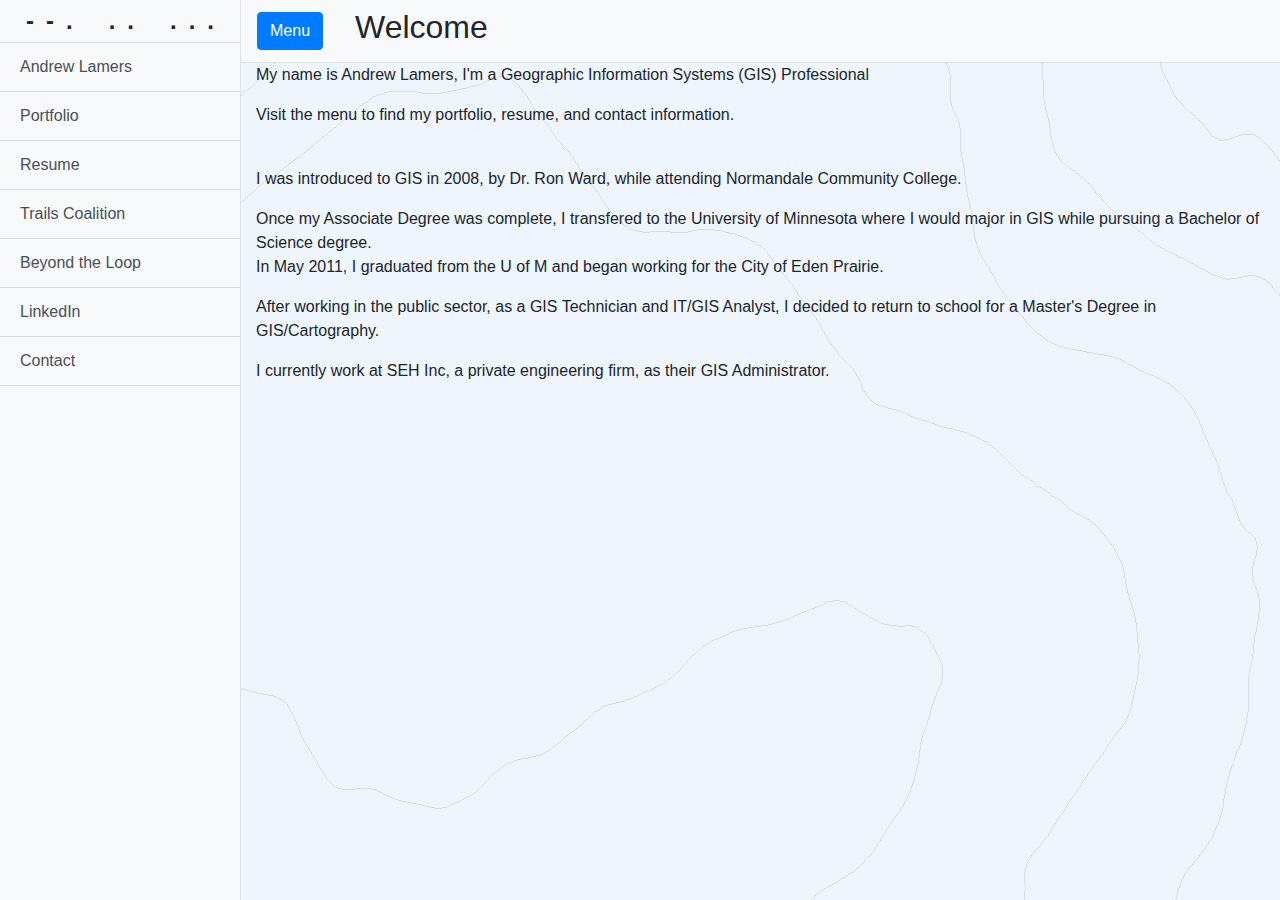
<file: index.html>
<!DOCTYPE html>
<html lang="en">

<head>

  <meta charset="utf-8">
  <meta name="viewport" content="width=device-width, initial-scale=1, shrink-to-fit=no">
  <link rel="shortcut icon" href="globe_icon.png">
  <link rel="apple-touch-icon" href="globe_icon.png">
    
  <title>Andrew Lamers</title>
    
  <!-- Bootstrap core CSS -->
  <link href="vendor/bootstrap/css/bootstrap.min.css" rel="stylesheet">

  <!-- Custom styles for this template -->
  <link href="css/simple-sidebar.css" rel="stylesheet">

</head>

<body>

  <div class="d-flex" id="wrapper">

    <!-- Sidebar -->
    <div class="bg-light border-right" id="sidebar-wrapper">
        <div class="sidebar-heading"><stong>-&ensp;-&ensp;.&ensp;&ensp;&ensp;.&ensp;.&ensp;&ensp;&ensp;.&ensp;.&ensp;.</stong></div>
      <div class="list-group list-group-flush">
        <a href="index.html" class="list-group-item list-group-item-action bg-light">Andrew Lamers</a>
        <a href="Portfolio/Portfolio.html" class="list-group-item list-group-item-action bg-light">Portfolio</a>
        <a href="Resume/Resume.html" class="list-group-item list-group-item-action bg-light">Resume</a>
        <a href="SCC_Trails/SCC_Trails.html" class="list-group-item list-group-item-action bg-light">Trails Coalition</a>
		<a href="BtL/BtL.html" class="list-group-item list-group-item-action bg-light">Beyond the Loop</a>
        <a href="https://www.linkedin.com/in/andrewjlamers/" target="_blank" class="list-group-item list-group-item-action bg-light">LinkedIn</a>
        <a href="mailto:AndrewJLamers@gmail.com?Subject=Website%20Contact" target="_top" class="list-group-item list-group-item-action bg-light">Contact</a>
		<a class="list-group-item list-group-item-action bg-light"></a>
      </div>
    </div>
    <!-- /#sidebar-wrapper -->

    <!-- Page Content -->
    <div id="page-content-wrapper">

      <nav class="navbar navbar-expand-lg navbar-light bg-light border-bottom">
        <button class="btn btn-primary" id="menu-toggle">Menu</button>
		  <h2>&emsp;Welcome</h2>
      </nav>

      <div class="container-fluid">
        <p>My name is Andrew Lamers, I'm a Geographic Information Systems (GIS) Professional</p>
		<p>Visit the menu to find my portfolio, resume, and contact information.</p><br>
        <p>I was introduced to GIS in 2008, by Dr. Ron Ward, while attending Normandale Community College.</p>
        <p>Once my Associate Degree was complete, I transfered to the University of Minnesota where I would major in GIS while pursuing a Bachelor of Science degree.  <br>
			In May 2011, I graduated from the U of M and began working for the City of Eden Prairie.</p>
        <p>After working in the public sector, as a GIS Technician and IT/GIS Analyst, I decided to return to school for a Master's Degree in GIS/Cartography.</p><p>I currently work at SEH Inc, a private engineering firm, as their GIS Administrator.</p>
        <br>
        
        </div>
    </div>
    <!-- /#page-content-wrapper -->

  </div>
  <!-- /#wrapper -->

  <!-- Bootstrap core JavaScript -->
  <script src="vendor/jquery/jquery.min.js"></script>
  <script src="vendor/bootstrap/js/bootstrap.bundle.min.js"></script>

  <!-- Menu Toggle Script -->
  <script>
    $("#menu-toggle").click(function(e) {
      e.preventDefault();
      $("#wrapper").toggleClass("toggled");
    });
  </script>

</body>

</html>
</file>
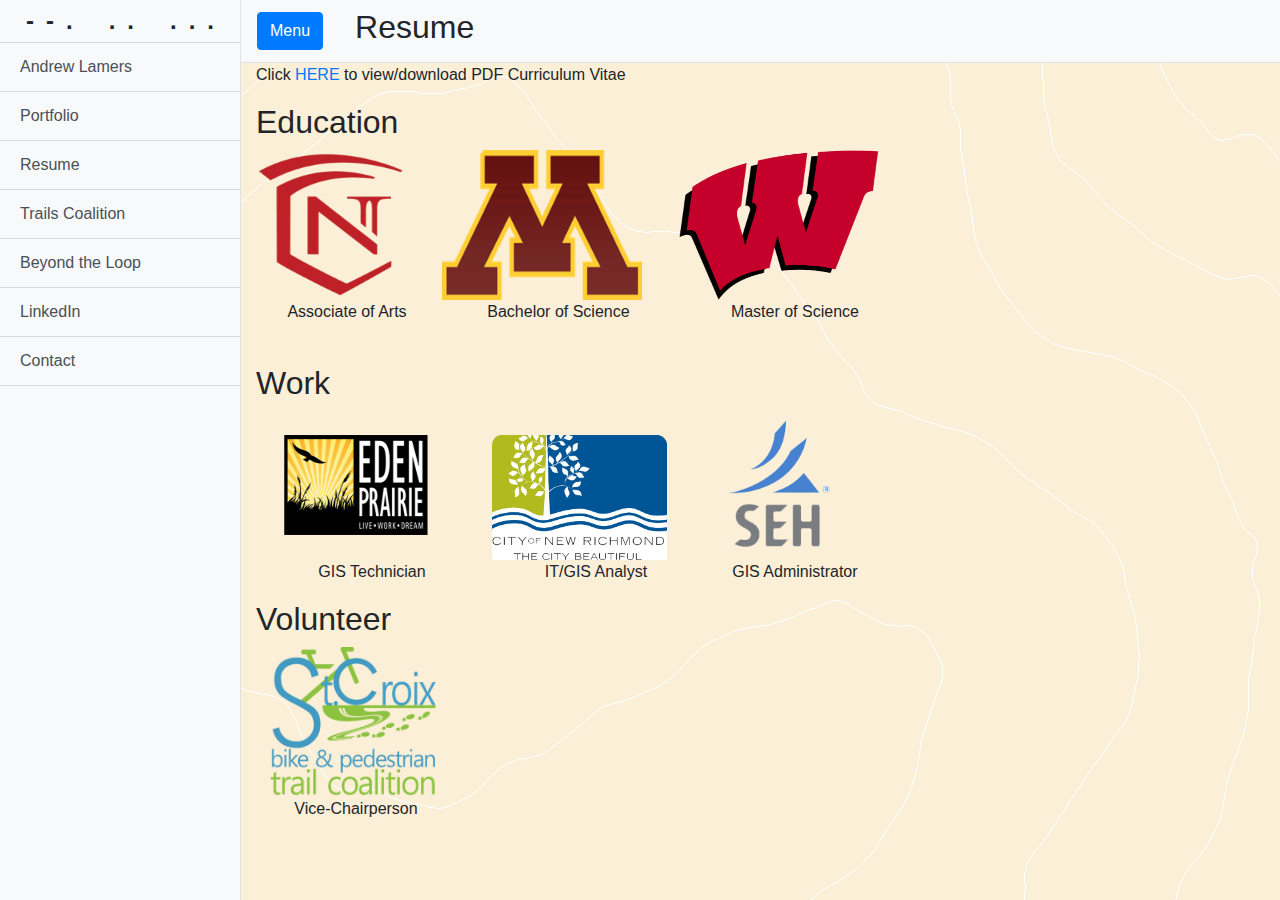
<file: Resume/Resume.html>
<!DOCTYPE html>
<html lang="en">

<head>

  <meta charset="utf-8">
  <meta name="viewport" content="width=device-width, initial-scale=1, shrink-to-fit=no">
 <link rel="shortcut icon" href="globe_icon.png">
  <link rel="apple-touch-icon" href="globe_icon.png">
    
  <title>Andrew Lamers</title>

  <!-- Bootstrap core CSS -->
  <link href="vendor/bootstrap/css/bootstrap.min.css" rel="stylesheet">

  <!-- Custom styles for this template -->
  <link href="css/simple-sidebar.css" rel="stylesheet">

</head>

<body>

  <div class="d-flex" id="wrapper">

    <!-- Sidebar -->
    <div class="bg-light border-right" id="sidebar-wrapper">
        <div class="sidebar-heading"><stong>-&ensp;-&ensp;.&ensp;&ensp;&ensp;.&ensp;.&ensp;&ensp;&ensp;.&ensp;.&ensp;.</stong></div>
      <div class="list-group list-group-flush">
        <a href="../index.html" class="list-group-item list-group-item-action bg-light">Andrew Lamers</a>
        <a href="../Portfolio/Portfolio.html" class="list-group-item list-group-item-action bg-light">Portfolio</a>
        <a href="../Resume/Resume.html" class="list-group-item list-group-item-action bg-light">Resume</a>
        <a href="../SCC_Trails/SCC_Trails.html" class="list-group-item list-group-item-action bg-light">Trails Coalition</a>
		<a href="BtL/BtL.html" class="list-group-item list-group-item-action bg-light">Beyond the Loop</a>
        <a href="https://www.linkedin.com/in/andrewjlamers/" target="_blank" class="list-group-item list-group-item-action bg-light">LinkedIn</a>
        <a href="mailto:AndrewJLamers@gmail.com?Subject=Website%20Contact" target="_top" class="list-group-item list-group-item-action bg-light">Contact</a>
        <a class="list-group-item list-group-item-action bg-light"></a>
      </div>
    </div>
    <!-- /#sidebar-wrapper -->

    <!-- Page Content -->
    <div id="page-content-wrapper">

      <nav class="navbar navbar-expand-lg navbar-light bg-light border-bottom">
        <button class="btn btn-primary" id="menu-toggle">Menu</button>
		  <h2>&emsp;Resume</h2>
      </nav>

      <div class="container-fluid">
          <p>Click <a href="AJL_Resume2019.pdf" target="_blank">HERE</a> to view/download PDF Curriculum Vitae</p>
          
		  <h2>Education</h2>
		  <div id="banner">
			  
		  <div class="inline-block">
		  <figure>
			  <a href="http://www.normandale.edu/" target="_blank"><img src="NCC.png" width="150" height="150"></a>&emsp;&emsp;
			  <figcaption style="text-align: center">Associate of Arts</figcaption>
		  </figure>
			  </div>
		  
		  <div class="inline-block">
			  <figure>
          <a href="https://cla.umn.edu/geography/undergraduate" target="_blank"><img src="UMN.png" width="200" height="150"></a>&emsp;&emsp;
				  <figcaption style="text-align: center">Bachelor of Science</figcaption>
			  </figure>
			  </div>
			  
		  <div class="inline-block">
			  <figure>
          <a href="https://geography.wisc.edu/gis/onlinemasters/" target="_blank"><img src="UWM.png"width="200" height="150"></a>&emsp;&emsp;
				  <figcaption style="text-align: center">Master of Science</figcaption>
			  </figure>
			  </div>
			  </div>
          
		  
		  <br>
          <h2>Work</h2>
		  <div id="banner">
			  <div class="inline-block">
				  <figure>
          <a href="https://www.edenprairie.org" target="_blank"><img src="EP.png" width="200" height="150"></a>&emsp;&emsp;
					  <figcaption style="text-align: center">GIS Technician</figcaption>
					  </figure>
			  </div>
			  
			  <div class="inline-block">
				  <figure>
          <a href="https://www.newrichmondwi.gov" target="_blank"><img src="NR.png" width="175" height="125"></a>&emsp;&emsp;
					  <figcaption style="text-align: center">IT/GIS Analyst</figcaption>
					  </figure>
			  </div>
			  
			  <div class="inline-block">
				  <figure>
          <a href="http://www.sehinc.com" target="_blank"><img src="SEH.png" width="150" height="150"></a>&emsp;&emsp;
					  <figcaption style="text-align: center">GIS Administrator</figcaption>
					  </figure>
			  </div>
			  </div>
		  
          
          <h2>Volunteer</h2>
		  <div id="banner">
			  <div class="inline-block">
				  <figure>
          <a href="http://www.stcroixtrails.com/" target="_blank"><img src="SCBPTC.png"width="200" height="150"></a>
          <figcaption style="text-align: center">Vice-Chairperson</figcaption>
					  </figure>
			  </div>
        </div>
    </div>
	  
	  
    <!-- /#page-content-wrapper -->

  </div>
  <!-- /#wrapper -->

  <!-- Bootstrap core JavaScript -->
  <script src="vendor/jquery/jquery.min.js"></script>
  <script src="vendor/bootstrap/js/bootstrap.bundle.min.js"></script>

  <!-- Menu Toggle Script -->
  <script>
    $("#menu-toggle").click(function(e) {
      e.preventDefault();
      $("#wrapper").toggleClass("toggled");
    });
  </script>

</body>

</html>
</file>
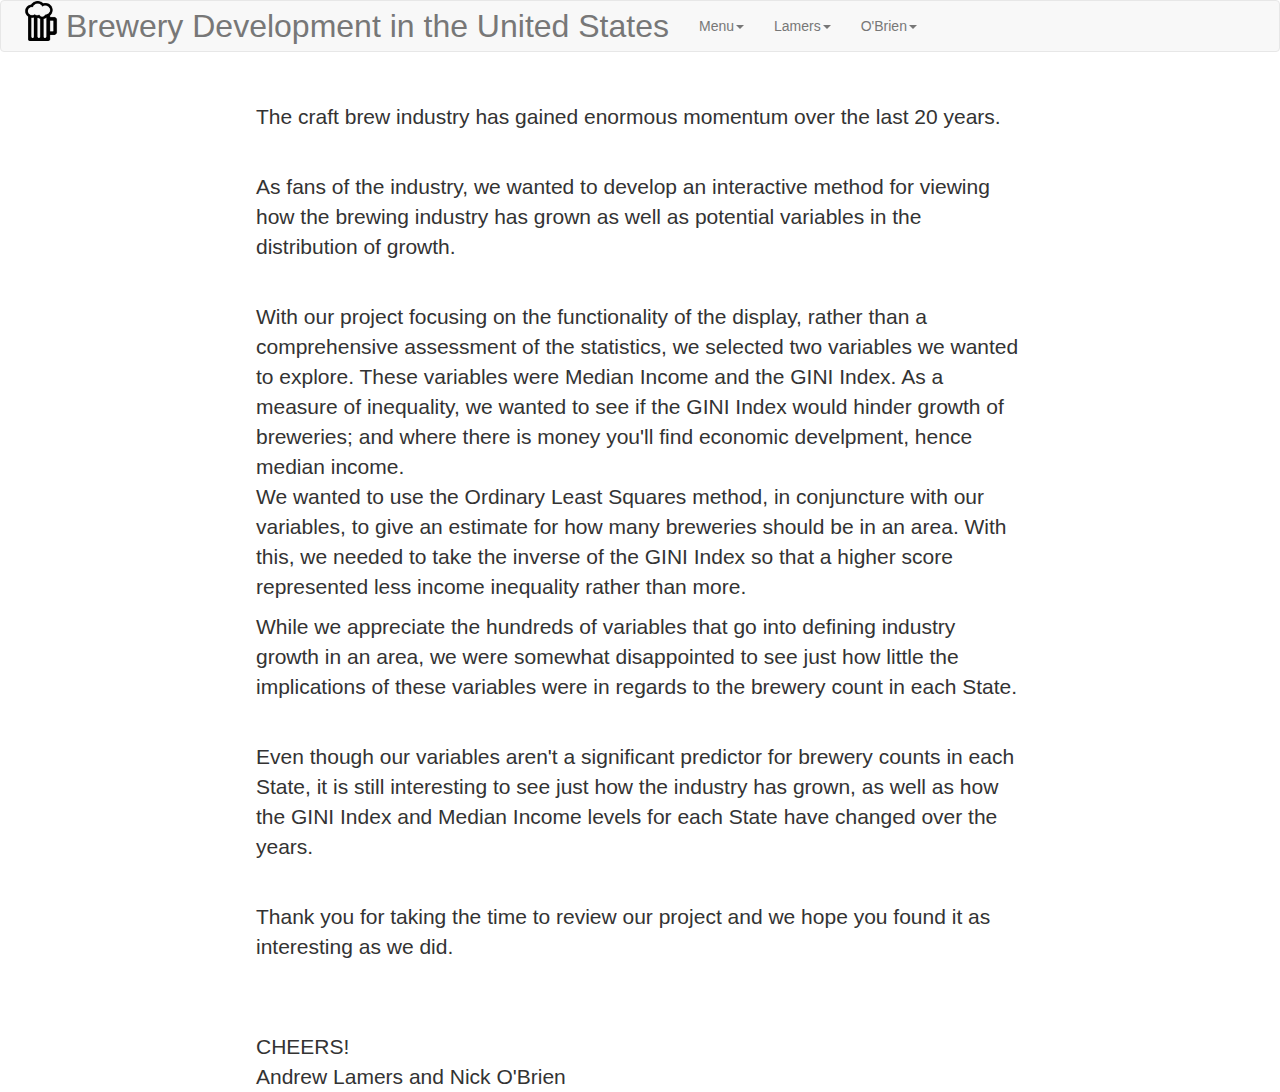
<file: Portfolio/D3/project.html>
<!-- D3 webpage developed for GEOG575 by Andrew Lamers -->

<!DOCTYPE html>
<html lang="en">
    
    
	<head>
    
        <!-- Boilerplate Material-->
    <meta charset="utf-8">
        
        <!-- icons -->
    <link rel="shortcut icon" href="img/Beer.png">
    <link rel="apple-touch-icon" href="img/Beer.png">
        
    <title>American Brewing</title>
    <meta name="viewport" content="width=device-width, initial-scale=1">
    
    <!-- reference CSS's -->
    <link rel="stylesheet" href="css/style.css">
    
    <!-- Online References -->
    <script src="https://d3js.org/d3.v5.min.js"></script>
    <link rel="stylesheet" href="https://maxcdn.bootstrapcdn.com/bootstrap/3.3.7/css/bootstrap.min.css">
    <script src="https://ajax.googleapis.com/ajax/libs/jquery/3.3.1/jquery.min.js"></script>
    <script src="https://maxcdn.bootstrapcdn.com/bootstrap/3.3.7/js/bootstrap.min.js"></script>
</head>

    
<body>
    
    <nav class="navbar navbar-default">
         
        <div class="container-fluid">
           
            <div class="navbar-header">
                <a href="index.html" class="pull-left"><img src="img/mug.png" alt="mug" width="40" hspace="5" ></a>
                <a class="navbar-brand" href="https://www.brewersassociation.org/" target="_blank"><font size="6">Brewery Development in the United States</font></a>
            <ul class="nav navbar-nav">
                
                <li><a href=# classes="dropdown-toggle" data-toggle="dropdown" role="button" aria-haspopup="true" aria-expanded="false">Menu<span class="caret"></span></a>
					   <ul class="dropdown-menu"><br>
						   <b>&emsp;&emsp;&emsp; PROJECT</b>
						   <li><a href="project.html">About</a></li>
						   <li><a href="index.html">Map and Graphs</a></li>
						   <br>
						   <b>&emsp;&emsp;&emsp; SOURCES</b>
						   <li><a href="https://catalog.data.gov/dataset/brewery-count-by-state-1984-june-30-2017" target="_blank">Brewery Count</a></li>
					       <li><a href="https://www.census.gov/programs-surveys/acs/data.html" target="_blank">GINI Index</a></li>
					       <li><a href="https://www.census.gov/topics/income-poverty/income.html" target="_blank">Median Income</a></li>
					   </ul>
				</li>
                <li><a href=# classes="dropdown-toggle" data-toggle="dropdown" role="button" aria-haspopup="true" aria-expanded="false">Lamers<span class="caret"></span></a>
                    <ul class="dropdown-menu">
                        <li><a href="https://www.linkedin.com/in/andrewjlamers/" target="_blank">Linkedin</a></li>
				    </ul>
                </li>
                <li><a href=# classes="dropdown-toggle" data-toggle="dropdown" role="button" aria-haspopup="true" aria-expanded="false">O'Brien<span class="caret"></span></a>
					   <ul class="dropdown-menu">
						   <li><a href="https://www.linkedin.com/in/nick-o-brien-5b5b2b69/" target="_blank">Linkedin</a></li>
					       <li><a href="https://nobrien33.github.io/NickOBrien/" target="_blank">Portfolio</a></li>
					       
					   </ul>
				</li>
            </ul>
        </div>
		</div>
    </nav>

<div class="ProjectText"><br>
<p>The craft brew industry has gained enormous momentum over the last 20 years.</p>
	<br>
<p>As fans of the industry, we wanted to develop an interactive method for viewing how the brewing industry has grown as well as potential variables in the distribution of growth.</p>
	<br>
<p> With our project focusing on the functionality of the display, rather than a comprehensive assessment of the statistics, we selected two variables we wanted to explore.  These variables were Median Income and the GINI Index.  As a measure of inequality, we wanted to see if the GINI Index would hinder growth of breweries; and where there is money you'll find economic develpment, hence median income.<br>We wanted to use the Ordinary Least Squares method, in conjuncture with our variables, to give an estimate for how many breweries should be in an area. With this, we needed to take the inverse of the GINI Index so that a higher score represented less income inequality rather than more.</p>
<p>While we appreciate the hundreds of variables that go into defining industry growth in an area, we were somewhat disappointed to see just how little the implications of these variables were in regards to the brewery count in each State.</p><br>
	<p>Even though our variables aren't a significant predictor for brewery counts in each State, it is still interesting to see just how the industry has grown, as well as how the GINI Index and Median Income levels for each State have changed over the years.</p>
	<br>
	<p>Thank you for taking the time to review our project and we hope you found it as interesting as we did.</p>
	<br><br>
	CHEERS!
	<br>
	Andrew Lamers and Nick O'Brien
	
	</div>
    <!-- additional scripts -->
    <script type="text/javascript" src="lib/bootstrap-4.1.0-dist/js/bootstrap.min.js"></script>

</body>
    
</html>
</file>
<file: Portfolio/D3/css/style.css>
H1 {
    font: black;
    font-family: Verdana;
    font-size: 1.75em;
    font-weight: bold;
}

.gratLines {
    fill: none;
    stroke: #e8e8e8;
    stroke-width: 1px;
}

.gratBackground {
    fill: #f5f5f5;
}

.map {
}

.regions {
    stroke: #999;
    stroke-width: 1 px;
    stroke-linecap: round;
}

.chart {
    background-color: #f8f8f8;
    float: right;
    margin: 0px 20px 0 0;
}

.chartTitle {
    position: absolute;
    font-family: Helvetica;
    font-size: 2em;
    font-weight: bold;
}

.chartTitle2, .chartTitle3, .chartTitle4 {
    position: absolute;
    font-family: Helvetica;
    font-size: 1.3em;
    font-weight: bold;
}

.chartBackground {
    fill: #f7f7f7;
}

.chartFrame {
    fill: none;
    stroke-width:0px;
    shape-rendering: crispEdges;
}

.axis path,
.axis line, .axis2 path,
.axis2 line, .axis3 path,
.axis3 line, .axis4 path,
.axis4 line {
    fill: none;
    stroke: #000;
    stroke-width: 1px;
    shape-rendering: crispEdges;
}
.axis text {
    font-family: sans-serif;
    font-size: 1.5em;
    fill: #999;
}

.axis2 text, .axis3 text, .axis4 text {
    font-family: sans-serif;
    font-size: 1.3em;
    fill: #999;
}

.dropdownYear {
    position: absolute;
    top: 80px;
    left: 40%;
    z-index: 10;
    font-family: sans-serif;
    font-size: 1em;
    font-weight: bold;
    padding: 4px;
    border: 1px solid #999;
    box-shadow: 2px 2px 4px #999;
}
.ProjectText {
	font-family: Helvetica;
    font-size: 1.5em;
	padding-left: 20%;
	padding-right: 20%
}
option {
    font-weight: normal;
}

.infolabel2 {
    position: absolute;
    height: 65px;
    min-width: 80px;
    color: #fff;
    background-color: #000;
    opacity: .75;
    border: solid thin #fff;
    padding: 5px 5px;
}

.infolabel2 h1 {
    margin: 0 1px 0 0;
    padding: 0;
	font: white;
    display: inline-block;
    line-height: 1em;
}

footer {
    position: absolute;
    background-color: aliceblue;
    right: 0;
    bottom: 0;
    left: 0;
    padding: 0;
    border: solid thin #000000;
    text-align: center;
}

body {
    background-color: #e8e8e8;
}
</file>
<file: css/simple-sidebar.css>
/*!
 * Start Bootstrap - Simple Sidebar (https://startbootstrap.com/template-overviews/simple-sidebar)
 * Copyright 2013-2019 Start Bootstrap
 * Licensed under MIT (https://github.com/BlackrockDigital/startbootstrap-simple-sidebar/blob/master/LICENSE)
 */
body {
  overflow-x: hidden;
  background: url(topo.png);
}

#sidebar-wrapper {
  min-height: 100vh;
  margin-left: -15rem;
  -webkit-transition: margin .25s ease-out;
  -moz-transition: margin .25s ease-out;
  -o-transition: margin .25s ease-out;
  transition: margin .25s ease-out;
}

#sidebar-wrapper .sidebar-heading {
  padding: 0.2rem .5rem;
  font-size: 1.5rem;
  text-align: center;
  font-weight: bold;
}

#sidebar-wrapper .list-group {
  width: 15rem;
}

#page-content-wrapper {
  min-width: 100vw;
}

#wrapper.toggled #sidebar-wrapper {
  margin-left: 0;
}

@media (min-width: 768px) {
  #sidebar-wrapper {
    margin-left: 0;
  }

  #page-content-wrapper {
    min-width: 0;
    width: 100%;
  }

  #wrapper.toggled #sidebar-wrapper {
    margin-left: -15rem;
  }
}
</file>
<file: Resume/css/simple-sidebar.css>
/*!
 * Start Bootstrap - Simple Sidebar (https://startbootstrap.com/template-overviews/simple-sidebar)
 * Copyright 2013-2019 Start Bootstrap
 * Licensed under MIT (https://github.com/BlackrockDigital/startbootstrap-simple-sidebar/blob/master/LICENSE)
 */
body {
  overflow-x: hidden;
  background: url(topo.png);
}

#sidebar-wrapper {
  min-height: 100vh;
  margin-left: -15rem;
  -webkit-transition: margin .25s ease-out;
  -moz-transition: margin .25s ease-out;
  -o-transition: margin .25s ease-out;
  transition: margin .25s ease-out;
}

#sidebar-wrapper .sidebar-heading {
  padding: 0.2rem .5rem;
  font-size: 1.5rem;
  text-align: center;
  font-weight: bold;
}

#sidebar-wrapper .list-group {
  width: 15rem;
}

#page-content-wrapper {
  min-width: 100vw;
}

#wrapper.toggled #sidebar-wrapper {
  margin-left: 0;
}

@media (min-width: 768px) {
  #sidebar-wrapper {
    margin-left: 0;
  }

  #page-content-wrapper {
    min-width: 0;
    width: 100%;
  }

  #wrapper.toggled #sidebar-wrapper {
    margin-left: -15rem;
  }
}
.inline-block {
   display: inline-block;
}
</file>
